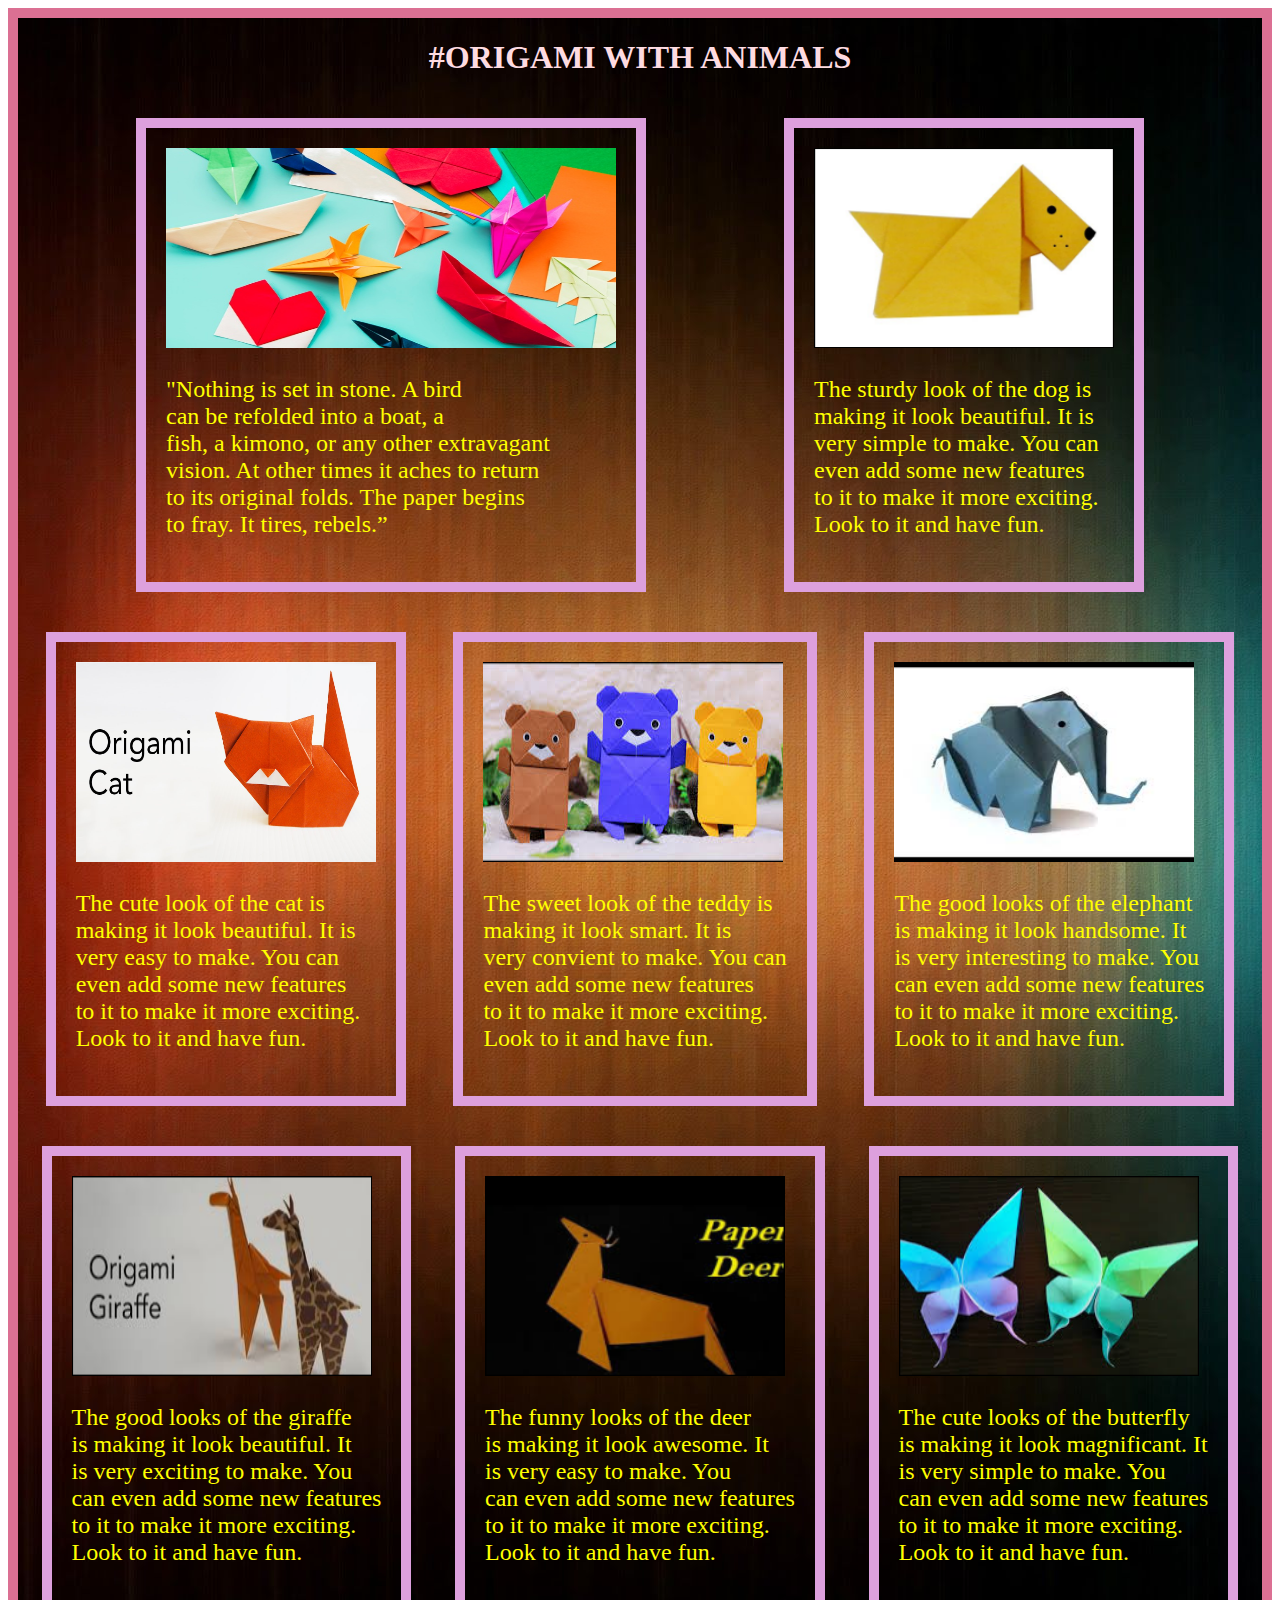
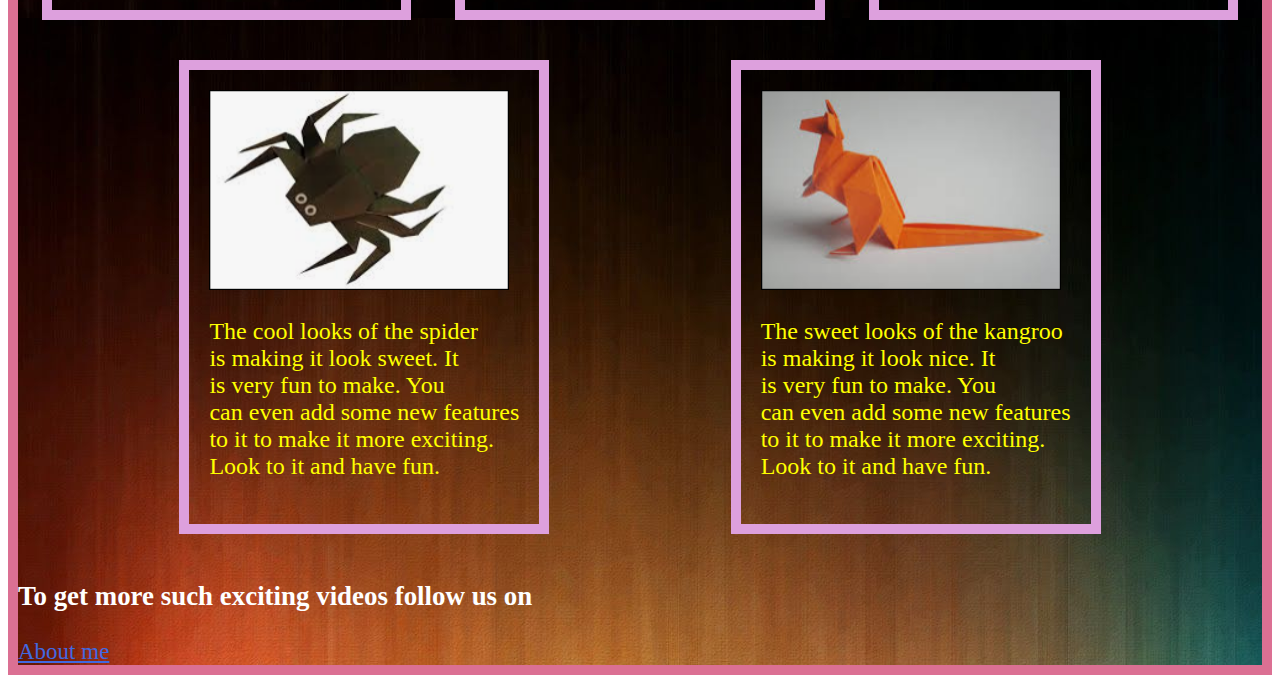
<file: index.html>
<!DOCTYPE html>
<html>
    <head>
        <title>TRYAMBAKA'S WEBSITE</title>
        <link rel="stylesheet" href="style.css">
    </head>
    <div class="ORIGAMI">
    <body>
      <h1> #ORIGAMI WITH ANIMALS</h1> 
      <div class = "grid"> 
        <div class="item">
            <h2><u>BEGINNER'S GUIDE</u></h2>
            <a href="https://origami.me/beginners-guide/"> 
                <img src="BEGINNERS.jpg" alt="beginner" width="450" height="200">
            </a>
            <p>"Nothing is set in stone. A bird<br>
               can be refolded into a boat, a <br>
               fish, a kimono, or any other extravagant<br>
               vision. At other times it aches to return<br>
               to its original folds. The paper begins<br> 
               to fray. It tires, rebels.”
            </p>
        </div>
    <div class="item">
        <h2><u>DOG</u></h2>
        <a href="https://www.youtube.com/watch?v=kXE1OluMfZU"> 
            <img src="dog.PNG" alt="dog" width="300" height="200">
        </a>
        <p>The sturdy look of the dog is <br> 
            making it look beautiful. It is <br> 
            very simple to make. You can <br> 
            even add some new features <br> 
            to it to make it more exciting.<br>
            Look to it and have fun.
        </p>
    </div>
    <div class="item">
        <h2><u>CAT</u></h2>
        <a href="https://www.youtube.com/watch?v=CnSyMR8hW2I"> 
            <img src="cat.PNG" alt="cat" width="300" height="200">
        </a>
        <p>The cute look of the cat is <br> 
            making it look beautiful. It is <br> 
            very easy to make. You can <br> 
            even add some new features <br> 
            to it to make it more exciting.<br>
            Look to it and have fun.
        </p>
    </div>
    <div class="item">
        <h2><u>TEDDY</u></h2>
        <a href="https://www.youtube.com/watch?v=3DNxCN4gYa4"> 
            <img src="teddy.PNG" alt="teddy" width="300" height="200">
        </a>
        <p>The sweet look of the teddy is <br> 
            making it look smart. It is <br> 
            very convient to make. You can <br> 
            even add some new features <br> 
            to it to make it more exciting.<br>
            Look to it and have fun.
        </p>
    </div>
    <div class="item">
        <h2><u>ELEPHANT</u></h2>
        <a href="https://www.youtube.com/watch?v=YtgxAM41jqw"> 
            <img src="elephant.PNG" alt="elephant" width="300" height="200">
        </a>
        <p>The good looks of the elephant <br> 
            is making it look handsome. It<br> 
            is very interesting to make. You <br> 
            can even add some new features <br> 
            to it to make it more exciting.<br>
            Look to it and have fun.
        </p>
    </div>
    <div class="item">
        <h2><u>GIRAFFE</u></h2>
        <a href="https://www.youtube.com/watch?v=aoGzJWSKXnQ"> 
            <img src="giraffe.PNG" alt="giraffe" width="300" height="200">
        </a>
        <p>The good looks of the giraffe <br> 
            is making it look beautiful. It<br> 
            is very exciting to make. You <br> 
            can even add some new features <br> 
            to it to make it more exciting.<br>
            Look to it and have fun.
        </p>
    </div>
    <div class="item">
    <h2><u>DEER</u></h2>
        <a href="https://www.youtube.com/watch?v=-CnpmlQotyI"> 
            <img src="deer.PNG" alt="deer" width="300" height="200">
        </a>
        <p>The funny looks of the deer <br> 
            is making it look awesome. It<br> 
            is very easy to make. You <br> 
            can even add some new features <br> 
            to it to make it more exciting.<br>
            Look to it and have fun.
        </p>
    </div>
    <div class="item">
        <h2><u>BUTTERFLY</u></h2>
            <a href="https://www.youtube.com/watch?v=N94a0Hfyhug&app=desktop"> 
                <img src="butterfly.PNG" alt="butterfly" width="300" height="200">
            </a>
            <p>The cute looks of the butterfly <br> 
                is making it look magnificant. It<br> 
                is very simple to make. You <br> 
                can even add some new features <br> 
                to it to make it more exciting.<br>
                Look to it and have fun.
            </p>
        </div>
        <div class="item">
            <h2><u>SPIDER</u></h2>
                <a href="https://www.youtube.com/watch?v=oEC7l8pLb1o"> 
                    <img src="spider.PNG" alt="spider" width="300" height="200">
                </a>
                <p>The cool looks of the spider <br> 
                    is making it look sweet. It<br> 
                    is very fun to make. You <br> 
                    can even add some new features <br> 
                    to it to make it more exciting.<br>
                    Look to it and have fun.
                </p>
            </div>
    <div class="item">
        <h2><u>KANGROO</u></h2>
            <a href="https://www.youtube.com/watch?v=3BOuhUP8dFw&app=desktop"> 
                <img src="kangroo.PNG" alt="kangroo" width="300" height="200">
            </a>
            <p>The sweet looks of the kangroo <br> 
                is making it look nice. It<br> 
                is very fun to make. You <br> 
                can even add some new features <br> 
                to it to make it more exciting.<br>
                Look to it and have fun.
            </p>
        </div>
    </div>
    <div class="footer">
        <h3>To get more such exciting videos follow us on</h3>
        <a href="aboutme.html">About me
        </a>
    </div>
    </body>
</div>
</html>
</file>
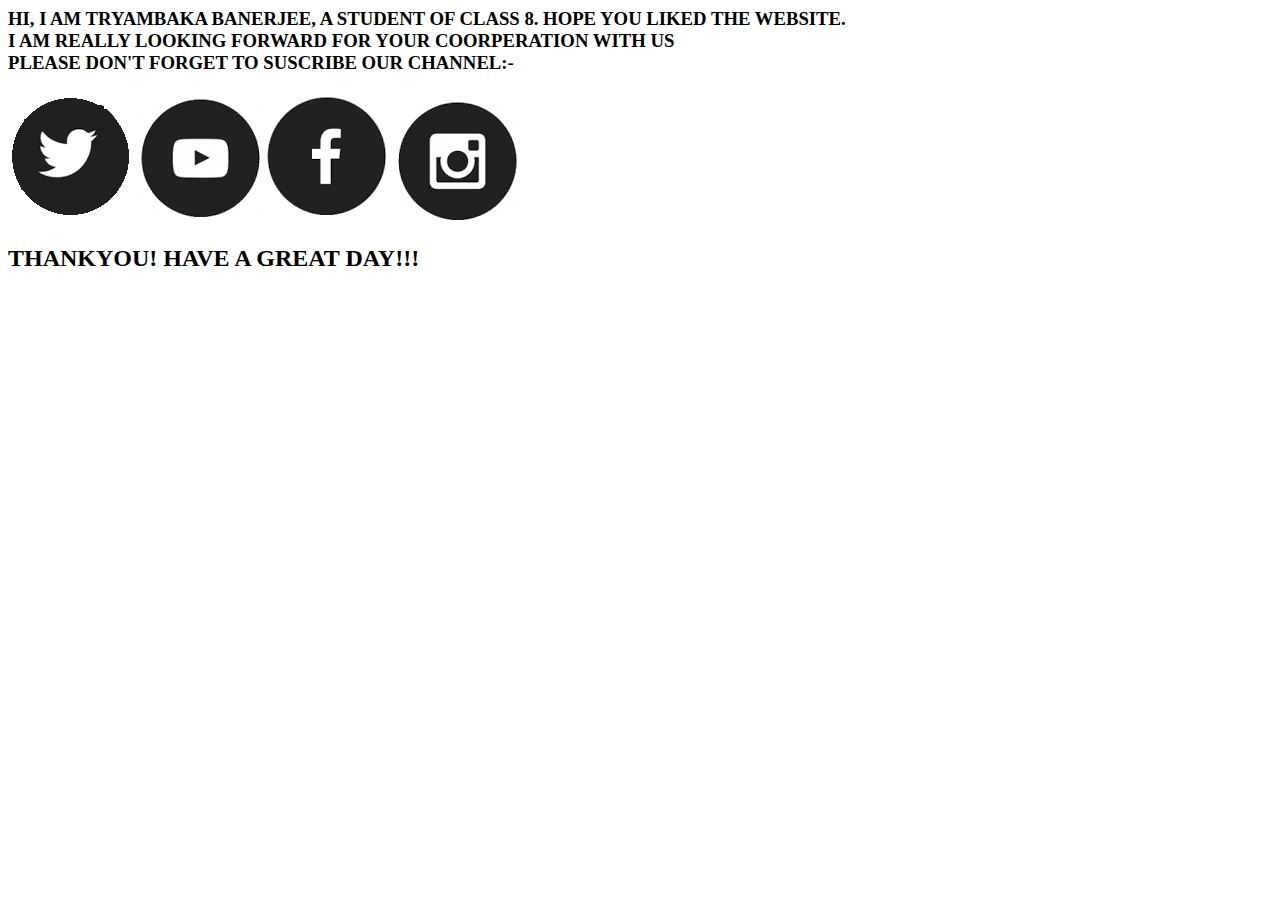
<file: aboutme.html>
<html>
    <head>
        <title>FOLLOW US</title>
    </head>
    <body>
        <h3>HI, I AM TRYAMBAKA BANERJEE, A STUDENT OF CLASS 8. HOPE YOU LIKED THE WEBSITE. <br> 
            I AM REALLY LOOKING FORWARD FOR YOUR COORPERATION WITH US<br> 
            PLEASE DON'T FORGET TO SUSCRIBE OUR CHANNEL:- </h3>
            <a href=#> <img src="twitter.png" alt="twitter"></a>
            <a href=#> <img src="youtube.png" alt="youtube"></a>
            <a href=#> <img src="fb.png" alt="facebook"></a>       
            <a href=#> <img src="insta.png" alt="insta"></a><br>
           <h2> THANKYOU! HAVE A GREAT DAY!!!</h2>
    </body>
</html>
</file>
<file: style.css>
h1{
    color: rgb(254, 219, 225);
    text-align: center;
}
p{
    font-size: 24px;
    color:yellow;
}
h2{
    color: rgb(136, 221, 252);
}
.footer{
    font-size: 23px;
    color: rgb(255, 255, 255);
}
.grid{
    display: flex;
    flex-wrap: wrap;
    justify-content: space-evenly;
}
.ORIGAMI{
    background-image: url(bg.jpg);
    border: solid;
    border-color: palevioletred;
    border-width: 10px;
}
.item{
    border: solid;
    border-width: 10px;
    border-color: plum;
    padding: 20px;
    margin: 20px;
    position: relative;
}

.item h2{
    left: 50%;
    top: 25%;
    transform: translate(-50%, -75%);
    opacity: 0;
    position: absolute;
}

.item:hover h2 {
    opacity: 1;
}

.item:hover img{
    opacity: 0.33;
}

.footer a:link{
color: royalblue;
}

.footer a:visited{
    color: turquoise;
}
</file>
